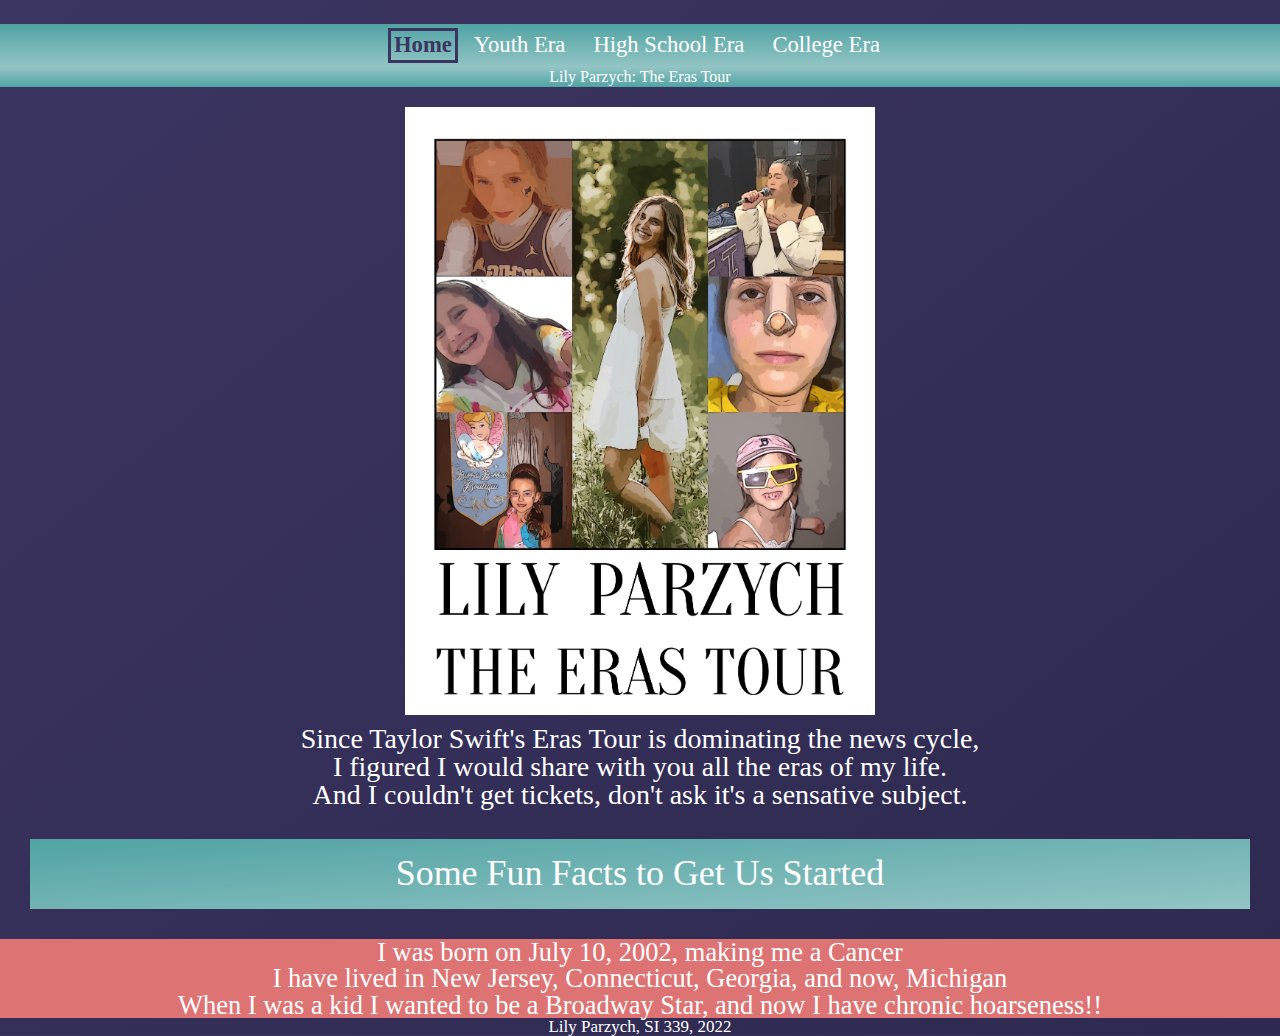
<file: index.html>
<!DOCTYPE html>
<html lang="en">
<head>
<meta charset="UTF-8">
<meta http-equiv="X-UA-Compatible" content="IE=edge">
<meta name="viewport" content="width=device-width, initial-scale=1.0"> 
<div class="skip">
<a tabindex="0" href="#main">Skip to Content</a>
</div>
<link rel="stylesheet" href="css/html5reset.css">
<link rel="stylesheet" href="css/index.css"> 
<title>Lily Parzych: The Eras Tour</title>
</head> 
<body>
    <header>
        <div class = "nav">
            <nav>
                <ul>
                    <li><a tabindex="0" href="index.html" style="border: 3px solid #3b3561; color:#3b3561; padding: 3px;font-weight: bold;">Home</a></li>
                    <li><a tabindex="0" href="youth.html">Youth Era</a></li>
                    <li><a tabindex="0" href="hs.html">High School Era</a></li>
                    <li><a tabindex="0" href="college.html">College Era</a></li>
                </ul>
            </nav>
        </div>
        <div class="header"><h1>Lily Parzych: The Eras Tour</h1></div>
        <div class="eras" tabindex="0"><img src="images/erastour.JPG" alt="a collection of images from all ages of Lily's life with a cartoon filter." /></div>
    </header>
<main id = "main">
    <div class="intro" tabindex="0">
        <p>Since Taylor Swift's Eras Tour is dominating the news cycle, <br> I figured I would share with you all the eras of my life. <br>And I couldn't get tickets, don't ask it's a sensative subject.</p>
        
        <h2>Some Fun Facts to Get Us Started</h2>
        <div class="funfacts" tabindex="0">
        <ul>
            <li>I was born on July 10, 2002, making me a Cancer</li>
            <li>I have lived in New Jersey, Connecticut, Georgia, and now, Michigan</li>
            <li>When I was a kid I wanted to be a Broadway Star, and now I have chronic hoarseness!!</li>
        </ul>
    </div>
    </div>
</main>
<footer>
    <div tabindex="0"><p>Lily Parzych, SI 339, 2022</p></div>
</footer>
</body>   
</html>
</file>
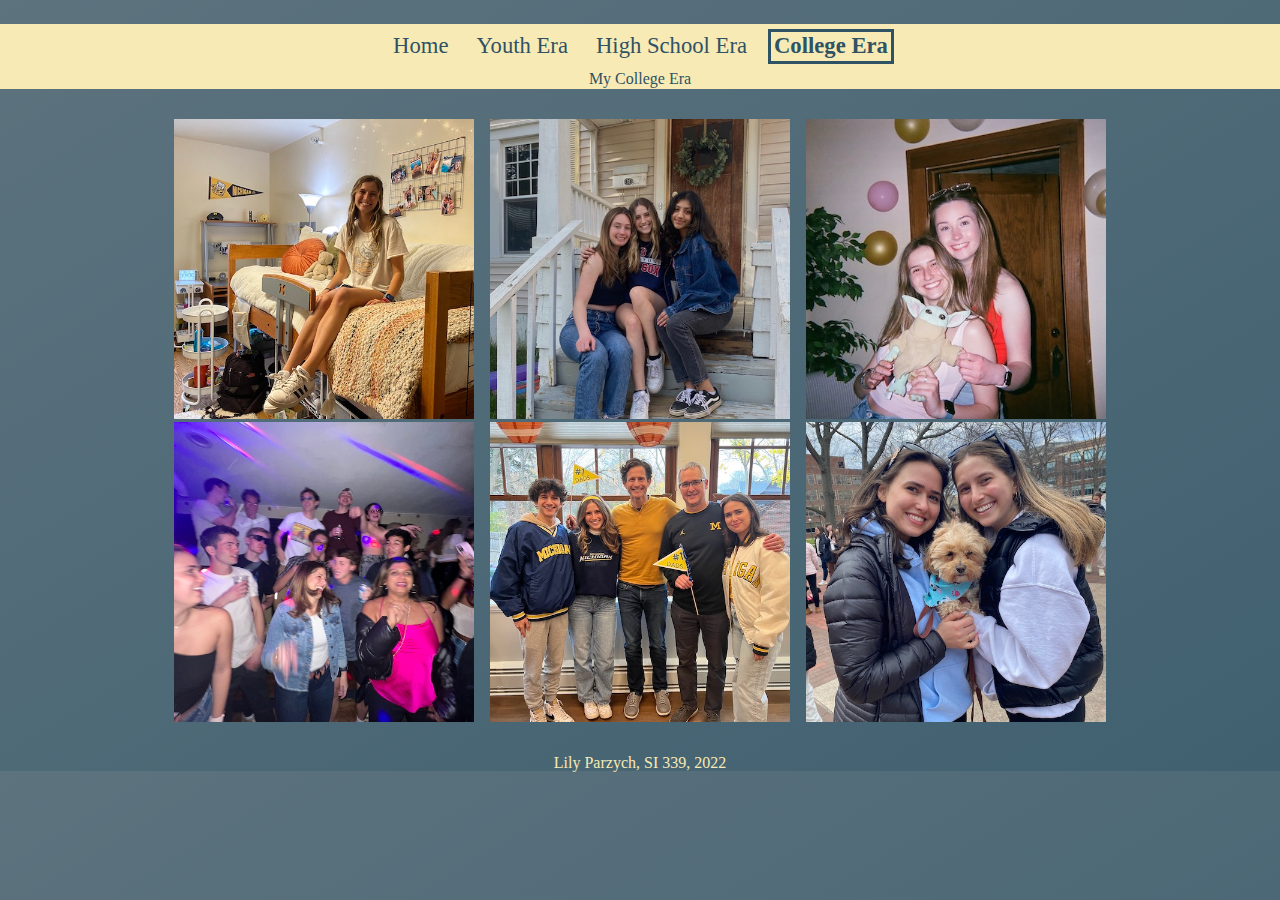
<file: college.html>
<!DOCTYPE html>
<html lang="en">
<head>
<meta charset="UTF-8">
<meta http-equiv="X-UA-Compatible" content="IE=edge">
<meta name="viewport" content="width=device-width, initial-scale=1.0">
<div class="skip" id='skip' ><a tabindex="0" href="#main">Skip to Content</a></div>
<link rel="stylesheet" href="css/html5reset.css">
<link rel="stylesheet" href="css/college.css"> 
<title>My College Era</title>
</head> 
<body>
    <header>
        <div class = "nav">
            <nav>
              <ul>
                <li><a tabindex="0" href="index.html">Home</a></li>
                <li><a tabindex="0" href="youth.html">Youth Era</a></li>
                <li><a tabindex="0" href="hs.html">High School Era</a></li>
                <li><a tabindex="0" href="college.html" style="margin: 5px; border: 3px solid #2f5264; padding: 3px;font-weight: bold;">College Era</a></li>
            </ul>
            </nav>
        </div>
        <div class="header">
        <h1>My College Era</h1>
        </div>
    </header>
<main id = "main">
<!-- Images used to open the lightbox -->
<div class="row">
    <div class="column hor" tabindex="0">
      <img src="images/dorm.jpeg" onclick="openModal();currentSlide(1)" class="hover-shadow" alt="Me in my dorm room freshman year">
    </div>
    <div class="column vert" tabindex="0">
      <img src="images/sylvan.JPG" onclick="openModal();currentSlide(2)" class="hover-shadow" alt="My roommates and I in our house second semester freshman year.">
    </div>
    <div class="column hor" tabindex="0">
      <img src="images/katiegrogu.jpeg" onclick="openModal();currentSlide(3)" class="hover-shadow" alt="Me and my friend posing with our beloved Grogu stuffed animal.">
    </div>
    <div class="column vert" tabindex="0">
      <img src="images/momswknd.JPG" onclick="openModal();currentSlide(4)" class="hover-shadow" alt="My mom at a party with a bunch of college kids behind her.">
    </div>
    <div class="column vert" tabindex="0">
      <img src="images/dadwknd.JPG" onclick="openModal();currentSlide(5)" class="hover-shadow" alt="My dad, brother, and I with my friend Maddie and her dad in game day clothes!">
    </div>
    <div class="column vert" tabindex="0">
      <img src="images/diagdogs.jpeg" onclick="openModal();currentSlide(6)" class="hover-shadow" alt="Me and my best friend with her dog at the Dogs in the Diag event during finals Winter 2022">
    </div>
  </div>
  
  <!-- The Modal/Lightbox -->
  <div id="myModal" class="modal">
    <span class="close cursor" onclick="closeModal()">&times;</span>
    <div class="modal-content">
  
      <div class="mySlides">
        <div class="numbertext">1 / 6</div>
        <img src="images/dorm.jpeg" style="width:100%" alt="Me in my dorm room freshman year">
      </div>
  
      <div class="mySlides">
        <div class="numbertext">2 / 6</div>
        <img src="images/sylvan.JPG" style="width:100%" alt="My roommates and I in our house second semester freshman year.">
      </div>
  
      <div class="mySlides">
        <div class="numbertext">3 / 6</div>
        <img src="images/katiegrogu.jpeg" style="width:100%" alt="Me and my friend posing with our beloved Grogu stuffed animal.">
      </div>
  
      <div class="mySlides">
        <div class="numbertext">4 / 6</div>
        <img src="images/momswknd.JPG" style="width:100%" alt="My mom at a party with a bunch of college kids behind her.">
      </div>

      <div class="mySlides">
        <div class="numbertext">5 / 6</div>
        <img src="images/dadwknd.JPG" style="width:100%" alt="My dad, brother, and I with my friend Maddie and her dad in game day clothes!">
      </div>

      <div class="mySlides">
        <div class="numbertext">5 / 6</div>
        <img src="images/diagdogs.jpeg" style="width:100%" alt="Me and my best friend with her dog at the Dogs in the Diag event during finals Winter 2022">
      </div>
  
      <!-- Next/previous controls -->
      <a class="prev" onclick="plusSlides(-1)">&#10094;</a>
      <a class="next" onclick="plusSlides(1)">&#10095;</a>
  
      <!-- Caption text -->
      <div class="caption-container">
        <p id="caption"></p>
      </div>
  
      <!-- Thumbnail image controls -->
      <div class="column">
        <img class="demo" src="images/dorm.jpeg" onclick="currentSlide(1)" alt="Me in my dorm room freshman year">
      </div>
  
      <div class="column">
        <img class="demo" src="images/sylvan.JPG" onclick="currentSlide(2)" alt="My roommates and I in our house second semester freshman year.">
      </div>
  
      <div class="column">
        <img class="demo" src="images/katiegrogu.jpeg" onclick="currentSlide(3)" alt="Me and my friend posing with our beloved Grogu stuffed animal.">
      </div>
  
      <div class="column">
        <img class="demo" src="images/momswknd.JPG" onclick="currentSlide(4)" alt="My mom at a party with a bunch of college kids behind her.">
      </div>

      <div class="column">
        <img class="demo" src="images/dadwknd.JPG" onclick="currentSlide(5)" alt="My dad, brother, and I with my friend Maddie and her dad in game day clothes!">
      </div>

      <div class="column">
        <img class="demo" src="images/diagdogs.jpeg" onclick="currentSlide(6)" alt="Me and my best friend with her dog at the Dogs in the Diag event during finals Winter 2022">
      </div>
    </div>
  </div>    
   
</main>
<footer>
  <div><p>Lily Parzych, SI 339, 2022</p></div>
</footer>
<script>
  // Open the Modal
  function openModal() {
    document.getElementById("myModal").style.display = "block";
  }
  
  // Close the Modal
  function closeModal() {
    document.getElementById("myModal").style.display = "none";
  }
  
  var slideIndex = 1;
  showSlides(slideIndex);
  
  // Next/previous controls
  function plusSlides(n) {
    showSlides(slideIndex += n);
  }
  
  // Thumbnail image controls
  function currentSlide(n) {
    showSlides(slideIndex = n);
  }
  
  function showSlides(n) {
    var i;
    var slides = document.getElementsByClassName("mySlides");
    var dots = document.getElementsByClassName("demo");
    var captionText = document.getElementById("caption");
    if (n > slides.length) {slideIndex = 1}
    if (n < 1) {slideIndex = slides.length}
    for (i = 0; i < slides.length; i++) {
      slides[i].style.display = "none";
    }
    for (i = 0; i < dots.length; i++) {
      dots[i].className = dots[i].className.replace(" active", "");
    }
    slides[slideIndex-1].style.display = "block";
    dots[slideIndex-1].className += " active";
    captionText.innerHTML = dots[slideIndex-1].alt;
  }
  </script>
</body>   
</html>
</file>
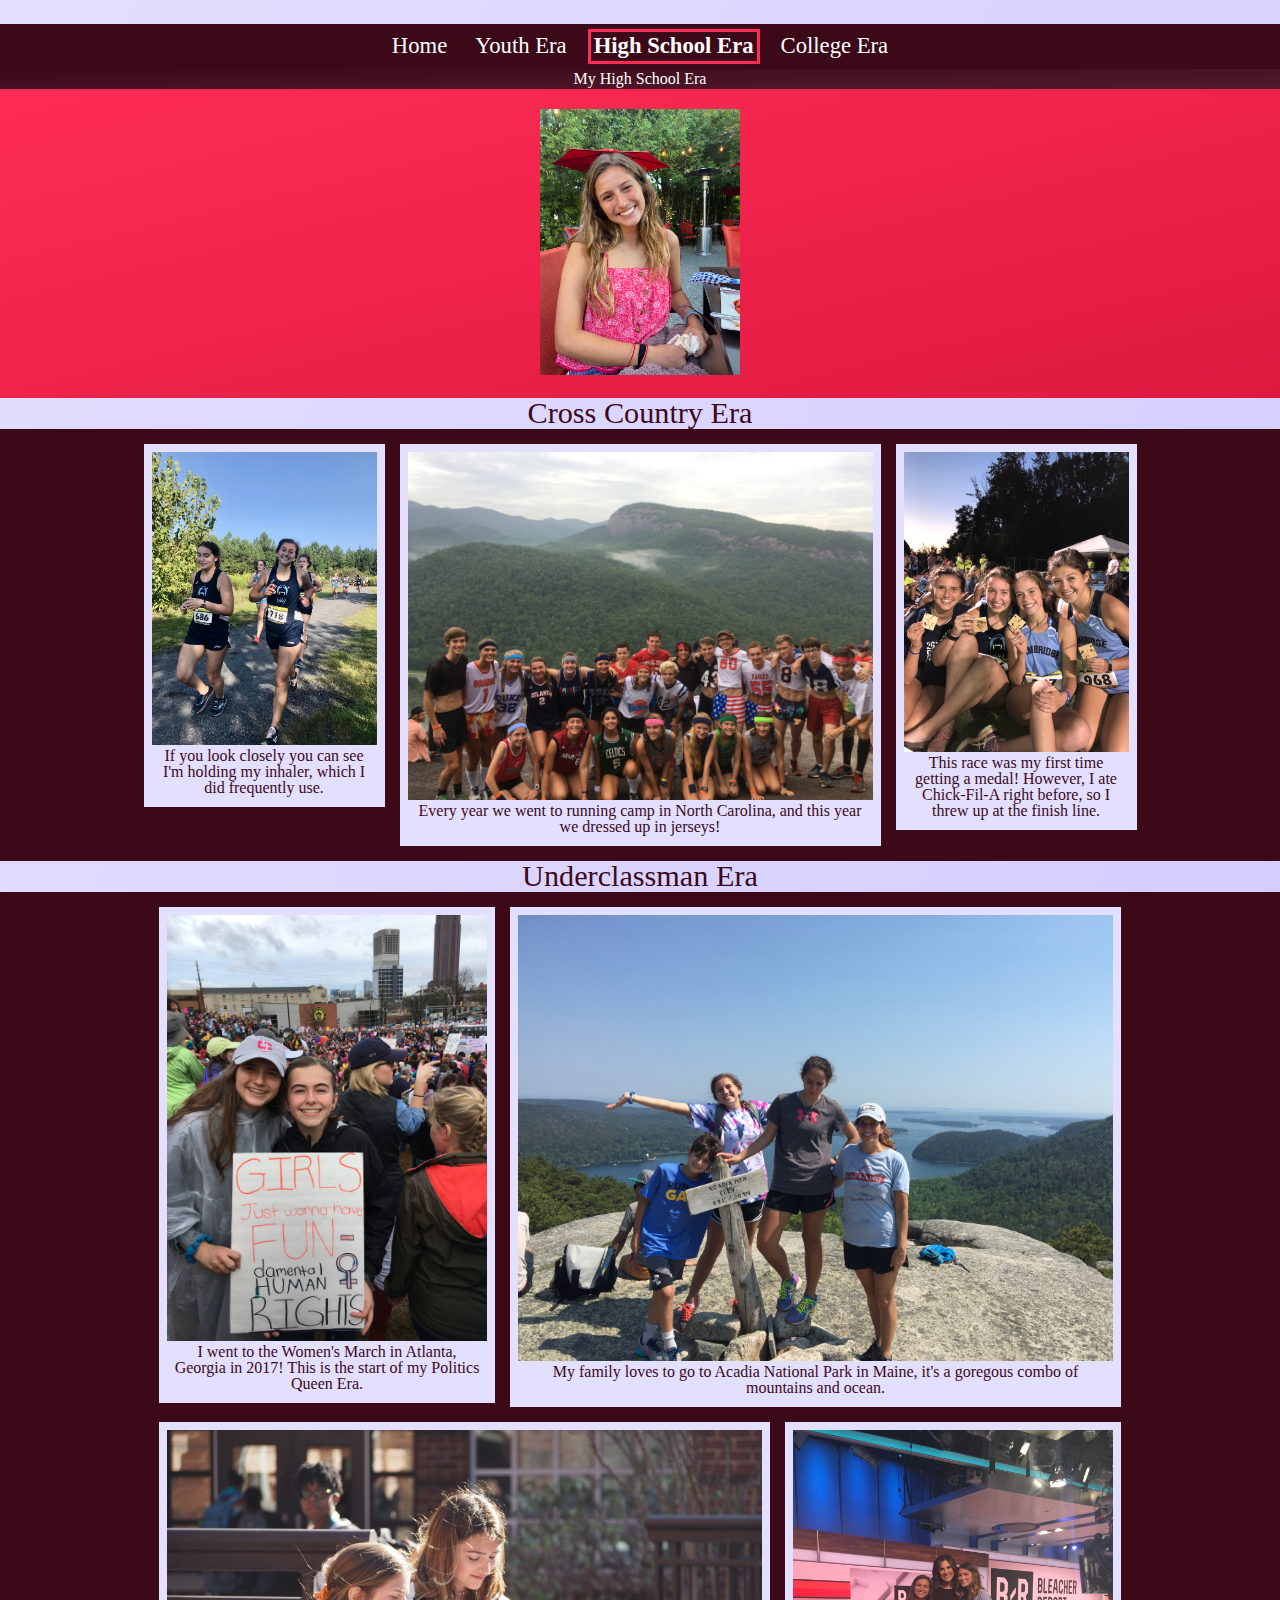
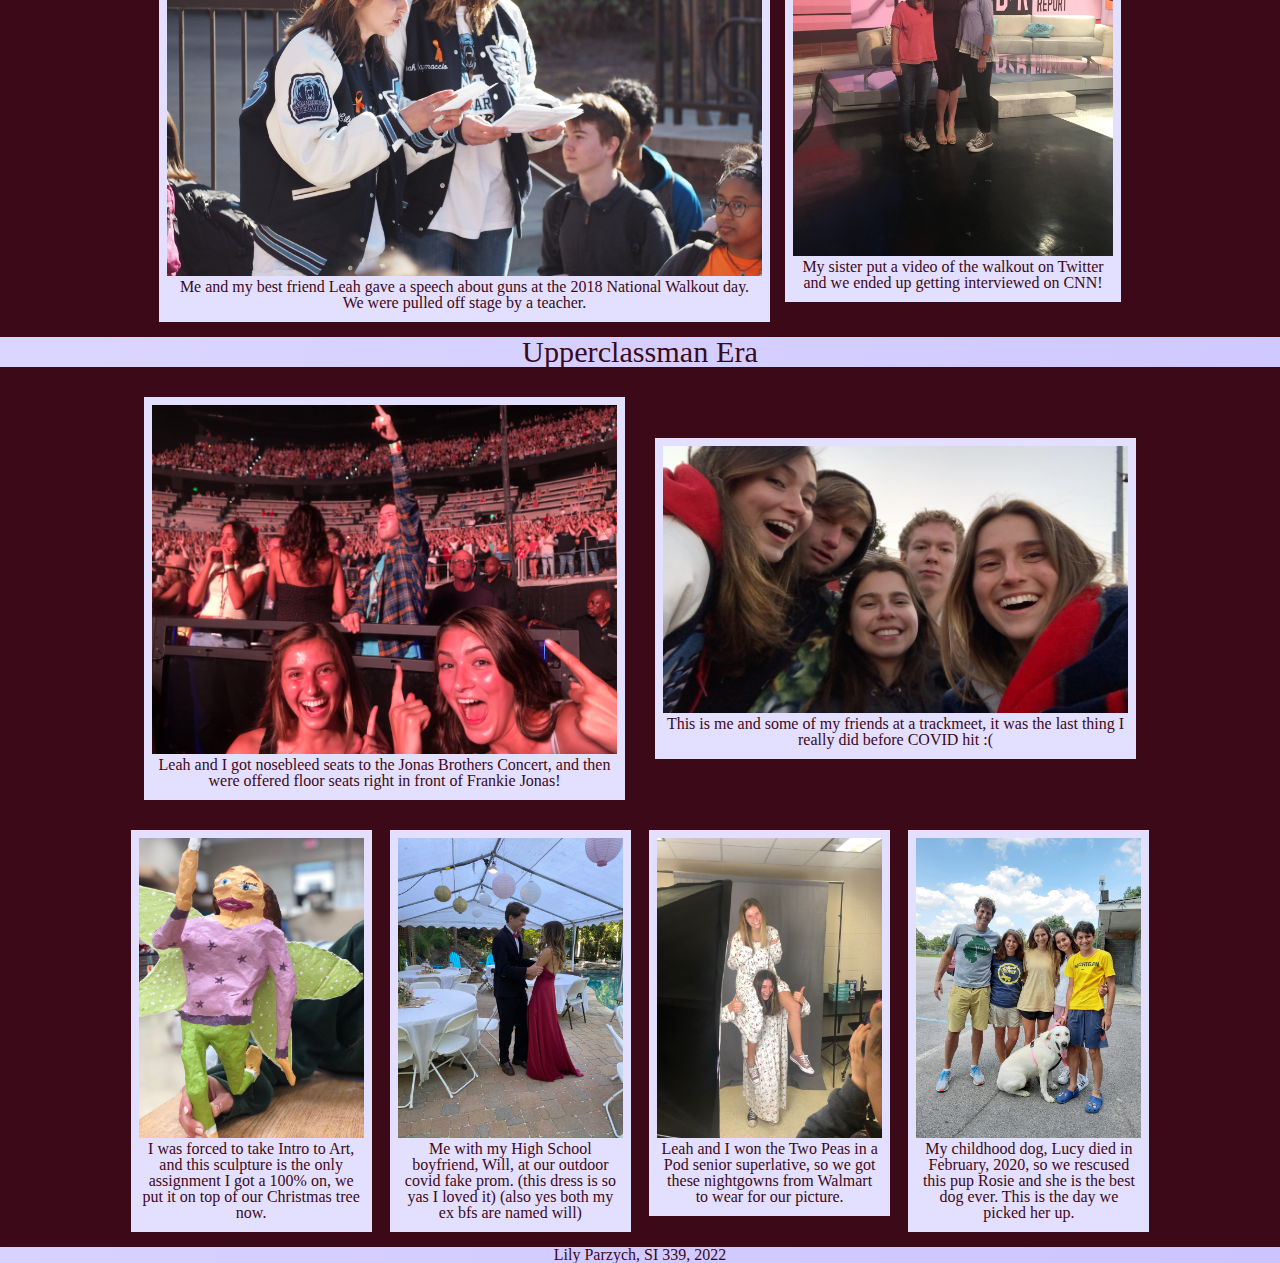
<file: hs.html>
<!DOCTYPE html>
<html lang="en">
<head>
<meta charset="UTF-8">
<meta http-equiv="X-UA-Compatible" content="IE=edge">
<meta name="viewport" content="width=device-width, initial-scale=1.0">
<div class="skip" id="skip" >
<a  tabindex="0" href="#main">Skip to Content</a>
</div>
<link rel="stylesheet" href="css/html5reset.css">
<link rel="stylesheet" href="css/hs.css"> 
<title>My High School Era</title>
</head> 
<body>
    <header>
        <div class = "nav">
            <nav>
                <ul>
                    <li><a tabindex="0" href="index.html">Home</a></li>
                    <li><a tabindex="0" href="youth.html">Youth Era</a></li>
                    <li><a tabindex="0" href="hs.html" style="margin: 5px; border: 3px solid #ff2c55; color:#fff; padding: 3px;font-weight: bold;">High School Era</a></li>
                    <li><a tabindex="0" href="college.html">College Era</a></li>
                </ul>
            </nav>
        </div>
        <div class="header">
        <h1>My High School Era</h1>
        </div>
        <div id="intro" tabindex="0">
        <img src="images/lilysmile.JPG" alt="Lily smiling in a pink shirt"/>
    </div>
    </header>
<main id = "main">
    <div class="headspec"><h2>Cross Country Era</h2></div>
<div class="cxc">
    <div class="itemcxc hor" id="item1" tabindex="0">
        <figure>
            <img src="images/runningthumbsup.jpeg" alt="Lily running and smiling" />
            <figcaption>If you look closely you can see I'm holding my inhaler, which I did frequently use.</figcaption>
        </figure>
    </div>
    <div class="itemcxc hor" id="item2" tabindex="0">
        <figure>
            <img src="images/xcclassic.JPG" alt="Lily and friends holding up medals after a race" />
            <figcaption>This race was my first time getting a medal! However, I ate Chick-Fil-A right before, so I threw up at the finish line.</figcaption>
        </figure>
    </div>
    <div class="itemcxc vert" id="item3" tabindex="0">
        <figure>
            <img src="images/brevard.JPG" alt="Lily and her cross country team on mountain" />
            <figcaption>Every year we went to running camp in North Carolina, and this year we dressed up in jerseys!</figcaption>
        </figure>
    </div>
</div>
    <h2>Underclassman Era</h2>
<div class="under">
    <div class="itemunder vert" id="item4" tabindex="0">
        <figure> 
            <img src="images/acadia.JPG" alt="Lily with her family on a mountain summit" />
            <figcaption>My family loves to go to Acadia National Park in Maine, it's a goregous combo of mountains and ocean.</figcaption>
        </figure>
    </div>
    <div class="itemunder hor" id="item5" tabindex="0">
        <figure> 
            <img src="images/womensmarch.JPG" alt="Lily at the Women's March in 2017" />
            <figcaption>I went to the Women's March in Atlanta, Georgia in 2017! This is the start of my Politics Queen Era.</figcaption>
        </figure>
    </div>
    <div class="itemunder vert" id="item6" tabindex="0">
        <figure> 
            <img src="images/walkout.JPG" alt="Lily and Leah standing reading a speech" />
            <figcaption>Me and my best friend Leah gave a speech about guns at the 2018 National Walkout day. We were pulled off stage by a teacher.</figcaption>
        </figure>
    </div>
    <div class="itemunder hor" id="item7" tabindex="0">
        <figure> 
            <img src="images/cnn.JPG" alt="Lily and Leah with a reporter on the CNN site" />
            <figcaption>My sister put a video of the walkout on Twitter and we ended up getting interviewed on CNN!</figcaption>
        </figure>
</div>
</div>
    <h2>Upperclassman Era</h2>
<div class="upper">
    <div class="itemupper vert" id="item8" tabindex="0">
        <figure> 
            <img src="images/frankie.jpeg" alt="Lily and Leah with Frankie Jonas in the background" />
            <figcaption>Leah and I got nosebleed seats to the Jonas Brothers Concert, and then were offered floor seats right in front of Frankie Jonas!</figcaption>
        </figure>
    </div>
    <div class="itemupper hor" id="item9" tabindex="0">
        <figure> 
            <img src="images/artfairy.jpeg" alt="A scary looking fairy sculpture" />
            <figcaption>I was forced to take Intro to Art, and this sculpture is the only assignment I got a 100% on, we put it on top of our Christmas tree now.</figcaption>
        </figure>
    </div>
    <div class="itemupper hor" id="item10" tabindex="0">
        <figure> 
            <img src="images/prom.JPG" alt="Lily with her then-boyfriend at fake senior prom" />
            <figcaption>Me with my High School boyfriend, Will, at our outdoor covid fake prom. (this dress is so yas I loved it) (also yes both my ex bfs are named will)</figcaption>
        </figure>
    </div>
    <div class="itemupper hor" id="item11" tabindex="0">
        <figure> 
            <img src="images/lilyleah.jpeg" alt="Lily with her best friend posing for the yearbook winning the 'two peas in a pod' award" />
            <figcaption>Leah and I won the Two Peas in a Pod senior superlative, so we got these nightgowns from Walmart to wear for our picture.</figcaption>
        </figure>
    </div>
    <div class="itemupper hor" id="item12" tabindex="0">
        <figure> 
            <img src="images/rosiefirstday.JPG" alt="Lily with her family and their new dog, Rosie, a yellow lab." />
            <figcaption>My childhood dog, Lucy died in February, 2020, so we rescused this pup Rosie and she is the best dog ever. This is the day we picked her up.</figcaption>
        </figure>
    </div>
    <div class="itemupper vert" id="item13" tabindex="0">
        <figure> 
            <img src="images/trackmeet.JPG" alt="Lily with her friends at a trackmeet." />
            <figcaption>This is me and some of my friends at a trackmeet, it was the last thing I really did before COVID hit :(</figcaption>
        </figure>
    </div>
</div>
</main>
<footer>
    <div tabindex="0"><p>Lily Parzych, SI 339, 2022</p></div> 
</footer>
</body>   
</html>
</file>
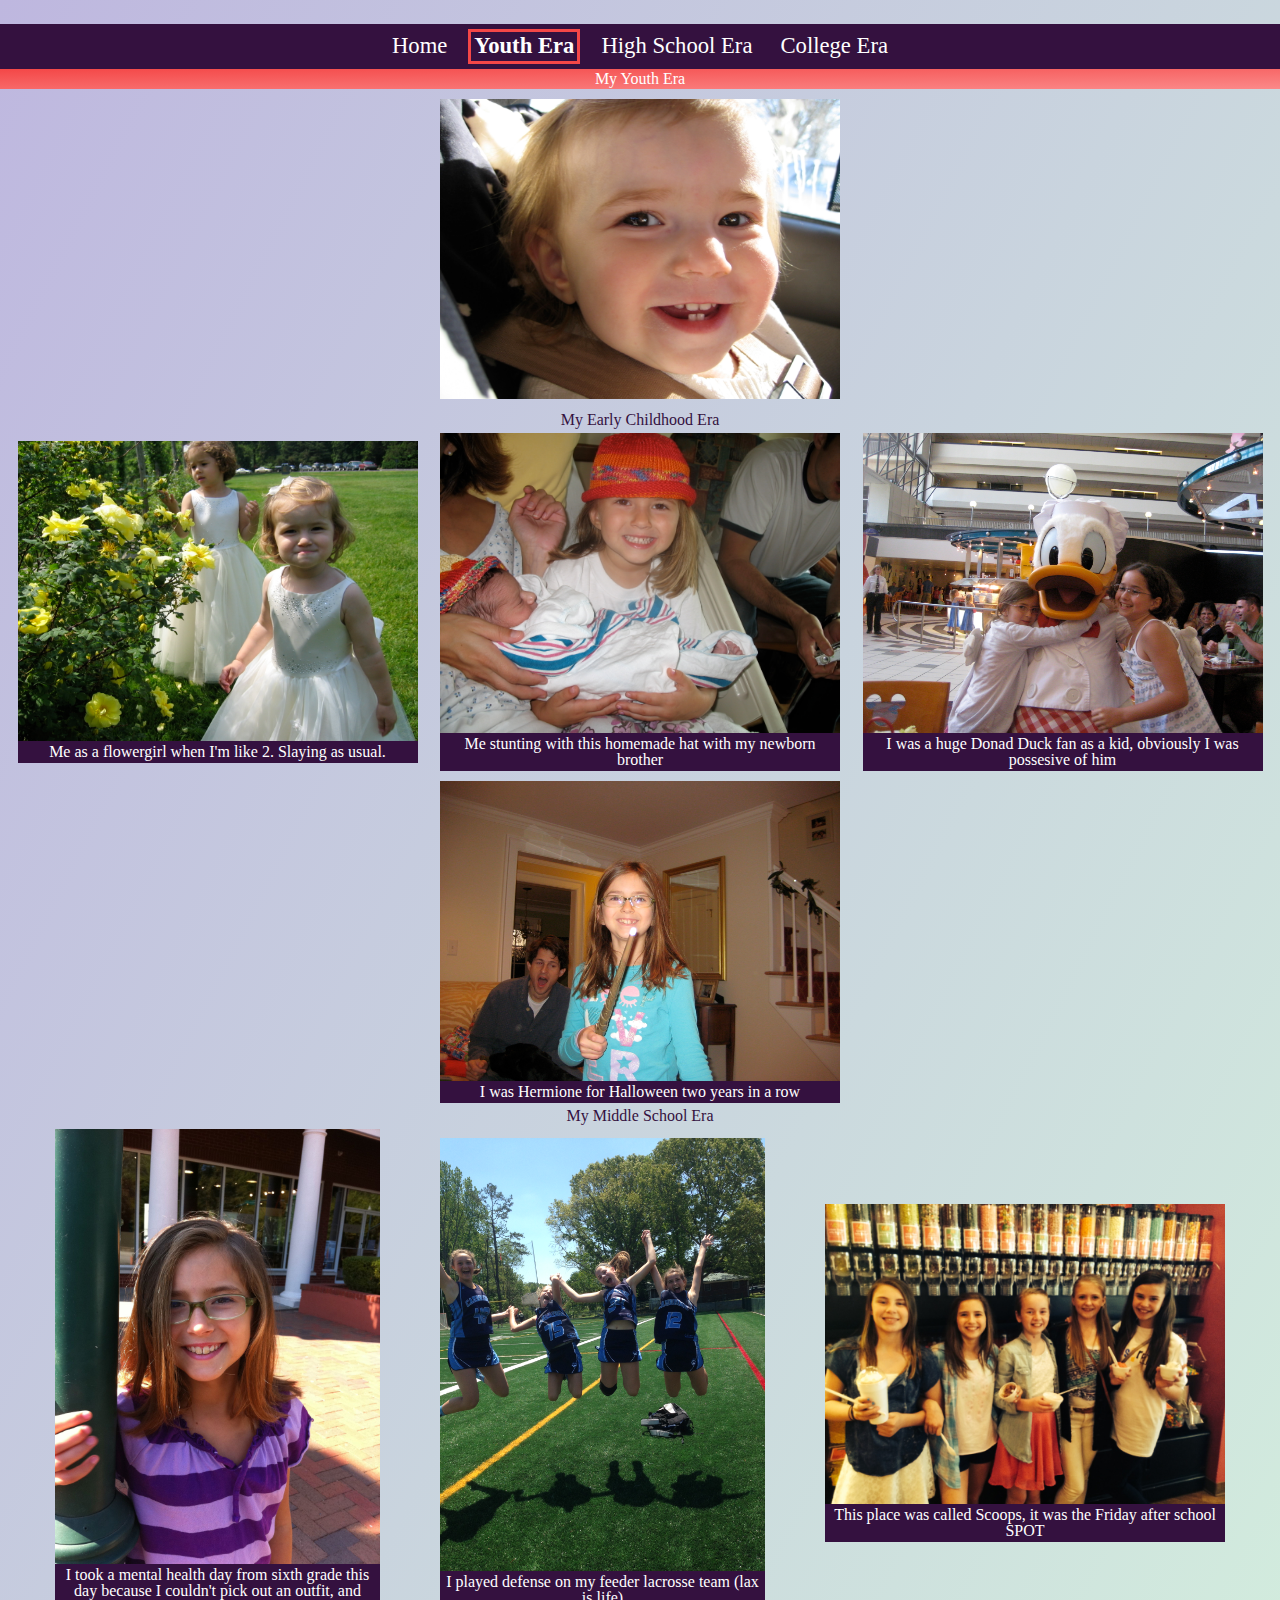
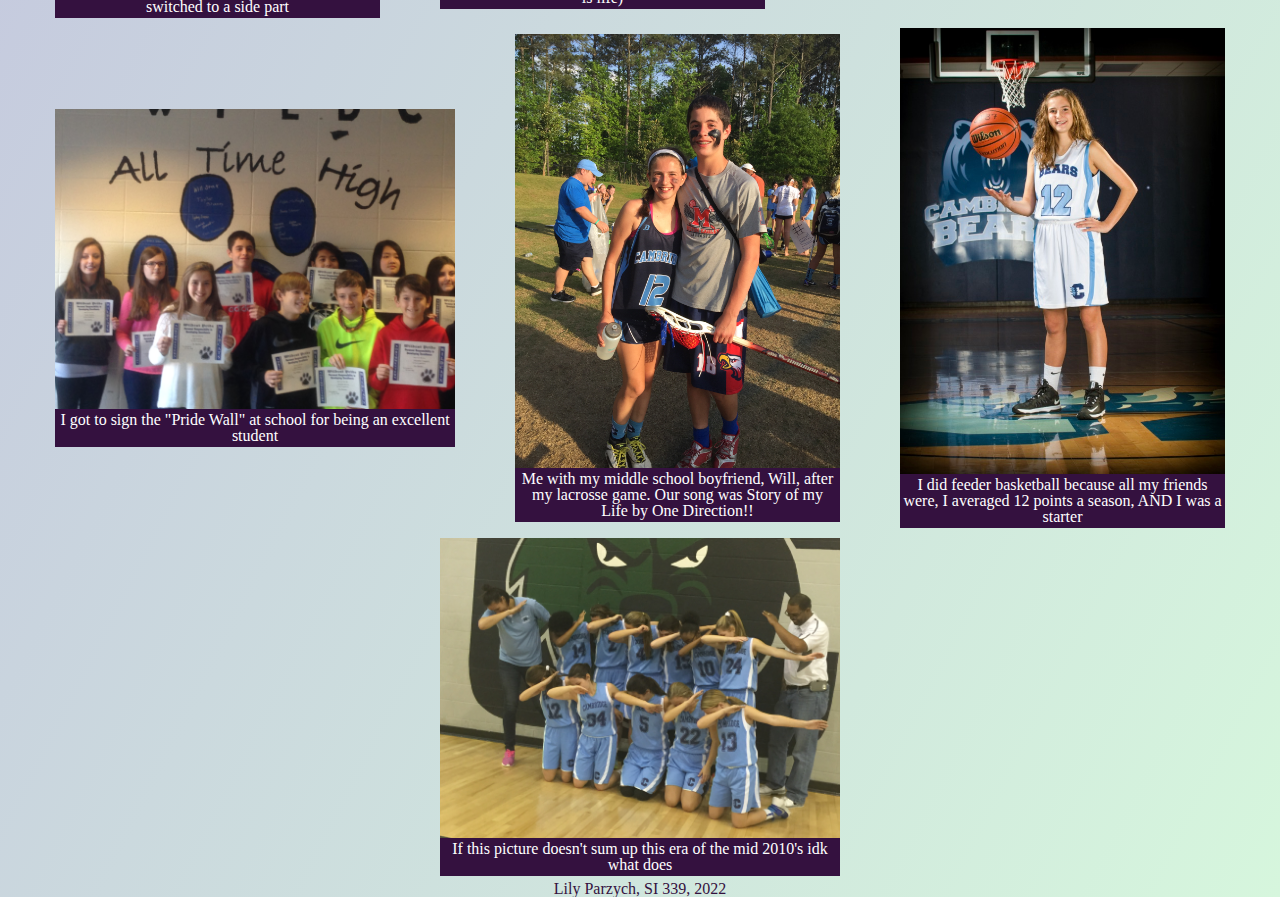
<file: youth.html>
<!DOCTYPE html>
<html lang="en">
<head>
<meta charset="UTF-8">
<meta http-equiv="X-UA-Compatible" content="IE=edge">
<meta name="viewport" content="width=device-width, initial-scale=1.0">
<div class="skip"><a tabindex="0" href="#main">Skip to Content</a></div>
<link rel="stylesheet" href="css/html5reset.css">
<link rel="stylesheet" href="css/youth.css">
<title>My Youth Era</title>
</head> 
<body>
    <header>
        <div class = "nav">
            <nav>
                <ul>
                <li><a tabindex="0" href="index.html">Home</a></li>
                <li><a tabindex="0" href="youth.html" style="margin: 5px; border: 3px solid #f44747; color:#fff; padding: 3px;font-weight: bold;">Youth Era</a></li>
                <li><a tabindex="0" href="hs.html">High School Era</a></li>
                <li><a tabindex="0" href="college.html">College Era</a></li>
                </ul>
            </nav>
        </div>
        <div class="header">
        <h1>My Youth Era</h1>
        </div>
        <div id="intro" tabindex="0">
        <img src="images/babycar.JPG" alt="Lily as a toddler smiling in a carseat"/>
        </div>
    </header>
<main id = "main">
    
    <h2>My Early Childhood Era</h2>
    <div class="elementary">
        <div class="hor" id="item1" tabindex="0"> 
        <figure>
            <img src="images/flowergirl.JPG" alt="Lily as a flowergirl" />
            <figcaption>Me as a flowergirl when I'm like 2. Slaying as usual.</figcaption>
        </figure>
        </div>
        <div class="hor" id="item2" tabindex="0"> 
        <figure>
            <img src="images/georgehat.JPG" alt="Lily with her newborn brother" />
            <figcaption>Me stunting with this homemade hat with my newborn brother</figcaption>
        </figure>
        </div>
        <div class="hor" id="item3" tabindex="0"> 
        <figure>
            <img src="images/donaldduck.JPG" alt="Lily hugging Donald Duck" />
            <figcaption>I was a huge Donad Duck fan as a kid, obviously I was possesive of him</figcaption>
        </figure>
        </div>
        <div class="hor" id="item4" tabindex="0"> 
        <figure>
            <img src="images/wand.JPG" alt="Lily holding a Harry Potter wand" />
            <figcaption>I was Hermione for Halloween two years in a row</figcaption>
        </figure>
        </div>
    </div>
    
    <h2>My Middle School Era</h2>
    <div class="middle">
    <div class="vert" id="item5" tabindex="0"> 
    <figure>
        <img src="images/sidepart.jpeg" alt="Lily as a child with an intense side part" />
        <figcaption>I took a mental health day from sixth grade this day because I couldn't pick out an outfit, and switched to a side part</figcaption>
    </figure>
    </div>
    <div class="vert" id="item7" tabindex="0"> 
        <figure>
            <img src="images/laxjumping.JPG" alt="Lily after a lacrosse game with some friends jumping in the air" />
            <figcaption>I played defense on my feeder lacrosse team (lax is life)</figcaption>
        </figure>
        </div>
    <div class="hor" id="item6" tabindex="0"> 
    <figure>
        <img src="images/middleschoolscoops.JPG" alt="Lily with some friends at an ice cream store" />
        <figcaption>This place was called Scoops, it was the Friday after school SPOT</figcaption>
    </figure>
    </div>
    
    <div class="hor" id="item8" tabindex="0"> 
    <figure>
        <img src="images/pridewall.JPG" alt="Lily with other students posing with a certificate" />
        <figcaption>I got to sign the "Pride Wall" at school for being an excellent student</figcaption>
    </figure>
    </div>
    <div class="vert" id="item9" tabindex="0"> 
    <figure>
        <img src="images/willstaxlax.JPG" alt="Lily with her middle school boyfriend after a lacrosse game" />
        <figcaption>Me with my middle school boyfriend, Will, after my lacrosse game. Our song was Story of my Life by One Direction!! </figcaption>
    </figure>
    </div>
    <div class="vert" id="item10" tabindex="0"> 
    <figure>
        <img src="images/basketballsolo.jpeg" alt="Lily posed with a basketball in the air" />
        <figcaption>I did feeder basketball because all my friends were, I averaged 12 points a season, AND I was a starter</figcaption>
    </figure>
    </div>
    <div class="hor" id="item11" tabindex="0"> 
    <figure>
        <img src="images/bballdab.JPG" alt="Lily and her basketball team dabbing" />
        <figcaption>If this picture doesn't sum up this era of the mid 2010's idk what does</figcaption>
    </figure>
    </div>
    </div>
</main>
<footer>
    <div tabindex="0"><p>Lily Parzych, SI 339, 2022</p></div>
</footer>
</body>   
</html>
</file>
<file: css/index.css>
img {
    width: 200px;
}
.skip {
    font-size: 150%;
}
 
.skip a {
    position: relative;
    top: -5rem;
    -webkit-transition: top 1s ease-out;
    transition: top 1s ease-out;
    z-index: 1;
    color: #fff;
    background-color: #2f6e6e;
    font-family: "century gothic";
    font-size: .5cm;
    padding: 7px;
}

.skip a:focus {
    top: 20px;
}
.header {
    padding: 2px;
    text-align: center;
    background-image: linear-gradient(to bottom, #93c5c5, #51a3a3);
    color: white;
    font-size: 100%;
    font-family: "century gothic";
    font-weight: 400px;
}

.nav ul {
    list-style-type: none;
    margin: 0;
    padding: 0;
    overflow: hidden;
    background-image: linear-gradient(to bottom, #51a3a3, #93c5c5);
    text-align: center;
}
  
.nav li {
    display: inline;
    
}
.nav li a {
    display: block;
    color: white;
    text-align: center;
    padding: 10px 12px;
    text-decoration: none;
    display: inline-block;
    font-size: 0.6cm;
    
}
.nav {
    font-family: "century gothic";
}

.nav li a:hover {
    background-color: #98a6d4;
  }

body {
    background-image: linear-gradient(to bottom right, #3b3561, #2e2950);
}
p {
    color: #fff;
    font-weight: 400;
    font-family: "century gothic";
    font-size: 0.7cm;
    text-align: center;
}
.funfacts {
    color: #fff;
}
.eras{
    text-align:center;
    padding: 20px;
}
.eras img {
    width: 500px;
}
h2 {
    color: #fff;
    text-align: center;
    font-family: "century gothic";
    font-size: 1cm;
    background-image: linear-gradient(to bottom right, #51a3a3, #93c5c5);
    margin: 30px;
    padding: 50px;
}
.funfacts {
    text-align:center;
}
.funfacts ul {
    text-align: center;
    background-color: #dd7373;
}
.funfacts li {
    text-align: center;
    font-family: "century gothic";
    font-size: 0.9cm;
}
footer {
    text-align: center;
}
footer p {
    color: #fff;
    font-size: .45cm;
}

@media only screen and (max-width: 600px) {
    .nav li a {
        font-size: 0.52cm;
    }
    .header h1 {
        font-size: 0.8cm;
    }
    .eras img{
        width: 400px;
    }
    .intro p {
        font-size: .51cm;
        font-weight: 550;
    }
    .intro h2{
        font-size: .63cm;
        padding: 17px;
    }
    .funfacts li {
        font-size: .5cm;

    }
    .funfacts ul {
        background-image: linear-gradient(to bottom right, #51a3a3, #399696);
    }
}
@media only screen and (min-width: 600px) and (max-width: 768px) {
.eras img {
    width: 430px;
}
.intro p {
    font-size: .63cm;
}
.intro h2{
    font-size: .83cm;
    padding: 17px;
}
.funfacts li {
    font-size: .6cm;

}

}
@media only screen and (min-width: 768px) {
    .eras img {
        width: 470px;
    }
    .eras {
        padding-bottom: 7px;
    }
    .intro p {
        font-size: .74cm;
    }
    .intro h2{
        font-size: .95cm;
        padding: 17px;
    }
    .funfacts li {
        font-size: .7cm;
    
    }
}
:focus {
    border: 3px solid;
}
</file>
<file: css/college.css>
body {
    background-image: linear-gradient(to bottom right, #5d737e, #406070);
}

.header {
    padding: 2px;
    text-align: center;
    background-color: #f7eab5;
    color: #2f5264;
    font-size: 100%;
    font-family: "century gothic";
    font-weight: 400px;
}

.nav ul {
    list-style-type: none;
    margin: 0;
    padding: 0;
    overflow: hidden;
    background-color: #f7eab5;
    text-align: center;
}
  
.nav li {
    display: inline; 
}
.nav li a {
    display: block;
    color: #2f5264;
    text-align: center;
    padding: 10px 12px;
    text-decoration: none;
    display: inline-block;
    font-size: 0.6cm;
    
}
.nav {
    font-family: "century gothic";
}

.nav li a:hover {
    background-color: #d9fcfb;
  }

img {
    width: 300px;
}

.row > .column {
    padding: 0 8px;
}
  
.row:after {
  content: "";
  display: table;
  clear: both;
}
  
.column {
  float: left;
  width: 25%;
}
 
.modal {
  display: none;
  position: fixed;
  z-index: 1;
  padding-top: 100px;
  left: 0;
  top: 0;
  width: 100%;
  height: 100%;
  overflow: auto;
  background-color: #2f5264;
}
  
.modal-content {
  position: relative;
  background-color: #fefefe;
  margin: auto;
  padding: 0;
  width: 90%;
  max-width: 500px;
}

.close {
  color: white;
  position: absolute;
  top: 10px;
  right: 25px;
  font-size: 35px;
  font-weight: bold;
}
  
.close:hover, .close:focus {
  color: #999;
  text-decoration: none;
  cursor: pointer;
}
  
.mySlides {
  display: none;
}
  
.prev, .next {
  cursor: pointer;
  position: absolute;
  top: 50%;
  width: auto;
  padding: 16px;
  margin-top: -50px;
  color: white;
  font-weight: bold;
  font-size: 20px;
  transition: 0.6s ease;
  border-radius: 0 3px 3px 0;
  user-select: none;
  -webkit-user-select: none;
}
  
.next {
  right: 0;
  border-radius: 3px 0 0 3px;
}
  
.prev:hover, .next:hover {
  background-color: rgba(0, 0, 0, 0.8);
}
  
.numbertext {
  color: #f2f2f2;
  font-size: 12px;
  padding: 8px 12px;
  position: absolute;
  top: 0;
}
  
.caption-container {
  text-align: center;
  background-color: black;
  padding: 2px 16px;
  color: white;
}
  
img.demo {
  opacity: 0.6;
}
  
.active, .demo:hover {
  opacity: 1;
}
  
img.hover-shadow {
  transition: 0.3s;
}
  
.hover-shadow:hover {
  box-shadow: 0 4px 8px 0 rgba(0, 0, 0, 0.2), 0 6px 20px 0 rgba(0, 0, 0, 0.19);
}

.row{
  display: grid;
  grid-template-columns: auto auto auto;
  margin: auto;
  justify-content: center;
  align-items: center;
  padding: 30px;
}

footer {
  text-align: center;
  font-family: "century gothic";
}
footer p {
  color: #f7eab5;
}

:focus {
  border: 3px solid;
}

.skip {
  font-size: 150%;
}

.skip a {
  position: relative;
  top: -5rem;
  -webkit-transition: top 1s ease-out;
  transition: top 1s ease-out;
  z-index: 1;
  color: #2f5264;
  background-color: #f7eab5;
  font-family: "century gothic";
  font-size: .5cm;
  padding: 7px;
}
.skip a:focus {
  top: 20px;
}

@media only screen and (max-width: 600px) {

.nav li a {
  display: block;
  font-size: .4cm;
}

.header {
  font-size: 70%;
}

.row {
  grid-template-columns: auto;
}

}

@media only screen and (min-width: 600px) and (max-width: 768px) {

.nav li a {
  font-size: .5cm;
}  

.header {
  font-size: 85%;
}

.row {
  grid-template-columns: auto auto;
}

}

@media only screen and (min-width: 768px) and (max-width: 950px) {
  img {
    width: 240px;
  }
}
</file>
<file: css/hs.css>
@media only screen and (max-width: 600px){
img {
    width: 200px;
}

.cxc {
    display: grid;
    justify-content: center;
    align-content:center;
}

.freshsoph {
    display: grid;
    justify-content: center;
    align-content:center;
}

.junsen {
    display: grid;
    justify-content: center;
    align-content:center;
}
body{
    background-image: linear-gradient(to bottom right, #e3dfff, #ccc4ff);
}

.header {
    padding: 2px;
    text-align: center;
    /* background: #FF7070; */
    background-image: linear-gradient(to bottom right, #3c0919, #521b2d);
    color: white;
    font-size: 70%;
    font-family: "century gothic";
    font-weight: 400px;
}

.nav ul {
    list-style-type: none;
    margin: 0;
    padding: 0;
    overflow: hidden;
    background-color: #3c0919;
    text-align: center;
}
  
.nav li {
    display: inline;
}

.nav li a {
    display: block;
    color: #fff;
    text-align: center;
    padding: 10px 12px;
    text-decoration: none;
    font-size: .4cm;
}
.nav {
    font-family: "century gothic";
}
.nav li a:hover {
    background-color: #e3dfff;
    color: #3c0919;
  }
 h2 {
    color: #fff;
    text-align: center;
    font-family: "century gothic";
    background-color: #3c0919;
    padding: 10px;
 }
 #intro {
    text-align: center;
    padding: 20px;
 }
 #intro img {
    width: 300px;
 }
 figure {
    display: flex;
    flex-flow: column;
    padding: 5px;
    margin: auto;
    width: 300px;
}
figcaption {
    background-color: #3c0919;
    color: #fff;
    font-family: "century gothic";
    padding: 3px;
    text-align: center;
}
.vert img {
    width: 400px;
}

.vert figure {
    width: 400px;
}
.hor img {
    width: 300px;
}
.hor figure {
    width: 300px;
}
footer {
    text-align: center;
}
footer p {
    color: #3c0919;
}
}

@media only screen and (min-width: 600px) and (max-width: 768px){
    img {
        width: 200px;
    }
    .cxc {
        display: grid;
        justify-content: center;
        align-content: center;
        grid-template-columns: auto auto;
        gap: 15px;
        background-color: #3c0919;
        padding: 15px;
        
    }
    .cxc img {
        background-size: cover;
    }
    .itemcxc{
        background-color:#ff2c55;
        padding: 15px;
    }
    #item3 {
        grid-column: 1 / span 3;
        text-align: center;
        width: 475px;
    }
    #item3 img{
        width: 440px;
    }
    .under {
        display: grid;
        justify-content: center;
        align-content: center;
        grid-template-columns: auto auto;
        gap: 15px;
        background-color: #3c0919;
        padding: 15px;
    }
    .itemunder{
        background-color:#ff2c55;
        padding: 15px;
    }
    #item4 {
        grid-column: 1 / span 3;
        text-align: center;
        width: 475px;
    }
    #item4 img {
        width: 440px;
    }
    #item6 {
        grid-area: 3 / 1 / span 2 / span 2;
        text-align: center;
        
    }
    #item6 img {
        width: 440px;
    }    
    .upper {
        display: grid;
        justify-content: center;
        align-content: center;
        grid-template-columns: auto auto;
        gap: 15px;
        background-color: #3c0919;
        padding: 15px;
    }
    .itemupper{
        background-color:#ff2c55;
        padding: 15px;
    }
    #item8 {
        grid-area: 1 / 1 / span 1 / span 2;
    }
    #item8 img {
        width: 440px;
    }
    #item13 {
        grid-area: 4 / 1 / span 1 / span 2;
    }
    #item13 img {
        width: 440px;
    }
    body{
        background-image: linear-gradient(to bottom right, #e3dfff, #ccc4ff);
    }
    .header {
        padding: 2px;
        text-align: center;
        background-image: linear-gradient(to bottom right, #3c0919, #521b2d);
        color: white;
        font-size: 100%;
        font-family: "century gothic";
        font-weight: 400px;
    }
    .nav ul {
        list-style-type: none;
        margin: 0;
        padding: 0;
        overflow: hidden;
        /* background-color: #B1072F; */
        background-color: #3c0919;
        text-align: center;
    }    
    .nav li {
        display: inline;
        
    }
    .nav li a {
        display: block;
        color: #fff;
        text-align: center;
        padding: 10px 12px;
        text-decoration: none;
        display: inline-block;
        font-weight: 900px;
        font-size: .5cm;
    }
    .nav {
        font-family: "century gothic";
    }
    .nav li a:hover {
        background-color: #e3dfff;
        color: #3c0919;
      }
     h2 {
        color: #3c0919;
        text-align: center;
        font-family: "century gothic";
     }
    
     #intro {
        text-align: center;
        padding: 20px;
        border: solid 10px linear-gradient(to bottom right, #ff2c55, #de1940);
        background-image: linear-gradient(to bottom right, #ff2c55, #de1940);
     }
     figure {
        border: 3px #ff2c55 solid;
        display: flex;
        flex-flow: column;
        padding: 5px;
        margin: auto;
    }
    
    
    figcaption {
        background-color: #3c0919;
        color: #fff;
        font-family: "century gothic";
        padding: 3px;
        text-align: center;
    }

    
    .vert figure {
        width: 440px;
    }

    .hor figure {
        width: 200px;
    }
    footer {
        text-align: center;
    }
    footer p {
        color: #3c0919;
    }
}

@media only screen and (min-width: 768px) and (max-width: 1050px){
    img {
        width: 200px;
    }
    body{
        background-image: linear-gradient(to bottom right, #e3dfff, #ccc4ff);
    }
    .header {
        padding: 2px;
        text-align: center;
        /* background: #FF7070; */
        background-image: linear-gradient(to bottom right, #3c0919, #521b2d);
        color: white;
        font-size: 100%;
        font-family: "century gothic";
        font-weight: 400px;
    }
    
    .nav ul {
        list-style-type: none;
        margin: 0;
        padding: 0;
        overflow: hidden;
        /* background-color: #B1072F; */
        background-color: #3c0919;
        text-align: center;
    }
      
    .nav li {
        /* float: left; */
        display: inline;
        
    }
    .nav li a {
        display: block;
        color: #fff;
        text-align: center;
        padding: 10px 12px;
        text-decoration: none;
        display: inline-block;
        font-weight: 500;
        font-size: .6cm;
    }
    .nav {
        font-family: "century gothic";
    }
    .nav li a:hover {
        background-color: #e3dfff;
        color: #3c0919;
      }
     h2 {
        color: #3c0919;
        text-align: center;
        font-family: "century gothic";
     }
    #intro {
        text-align: center;
        padding: 20px;
        background-image: linear-gradient(to bottom right, #ff2c55, #de1940);
    }
     figure {
        border: 3px #e3dfff solid;
        display: flex;
        flex-flow: column;
        padding: 5px;
        margin: auto;
        background-color: #e3dfff;
    }
    figcaption {
        background-color: #e3dfff;
        color: #3c0919;
        font-family: "century gothic";
        padding: 3px;
        text-align: center;
        font-weight: 500;
    }
    .vert img {
        width: 300px;
    }

    .vert figure {
        width: 300px;
    }

    .hor img {
        width: 150px;
    }

    .hor figure {
        width: 150px;
    }
    .cxc {
        display: grid;
        justify-content: center;
        align-content: center;
        grid-template-columns: auto auto auto auto;
        gap: 15px;
        background-color: #3c0919;
        padding: 15px;
        margin: auto;
    }
    #item3 {
        grid-area: 1 / 2 / span 1 / span 2;
        justify-content: center;
        align-items: center;
        margin: auto;
    }

    .under {
        display: grid;
        justify-content: center;
        align-content: center;
        grid-template-columns: auto auto auto;
        gap: 15px;
        background-color: #3c0919;
        padding: 15px;
        margin: auto;
    }

    #item4 {
        grid-area: 1 / 2 / span 1 / span 2;
    }

    #item6 {
        grid-area: 2 / 1 / span 1 / span 2;
    }

    .under .vert img {
        width: 300px;
    }
    .under .vert figure {
        width: 300px;
    }

   .upper {
        display: grid;
        justify-content: center;
        align-content: center;
        grid-template-columns: auto auto auto auto;
        gap: 15px;
        background-color: #3c0919;
        padding: 15px;
        margin: auto;
   }

   #item8 {
    grid-area: 1 / 1 / span 1 / span 2;
    justify-content: center;
    align-items: center;
    margin: auto;
   }

   #item13 {
    grid-area: 1 / 3 / span 1 / span 2;
    justify-content: center;
    align-items: center;
    margin: auto;
   }

   footer {
    text-align: center;
}
footer p {
    color: #3c0919;
}

}

@media only screen and (min-width: 1050px){
    img {
        width: 200px;
    }
    body{
        background-image: linear-gradient(to bottom right, #e3dfff, #ccc4ff);
    }
    .header {
        padding: 2px;
        text-align: center;
        /* background: #FF7070; */
        background-image: linear-gradient(to bottom right, #3c0919, #521b2d);
        color: white;
        font-size: 100%;
        font-family: "century gothic";
        font-weight: 400px;
    }
    
    .nav ul {
        list-style-type: none;
        margin: 0;
        padding: 0;
        overflow: hidden;
        background-color: #3c0919;
        text-align: center;
    }
      
    .nav li {
        
        display: inline;
        
    }
    .nav li a {
        display: block;
        color: #fff;
        text-align: center;
        padding: 10px 12px;
        text-decoration: none;
        display: inline-block;
        font-weight: 500;
        font-size: .6cm;
    }
    .nav {
        font-family: "century gothic";
    }
      
    .nav li a:hover {
        background-color: #e3dfff;
        color: #3c0919;
      }

     h2 {
        color: #3c0919;
        text-align: center;
        font-family: "century gothic";
        font-size: .8cm;
     }
    
     #intro {
        text-align: center;
        padding: 20px;
        border: solid 10px linear-gradient(to bottom right, #ff2c55, #de1940);
        background-image: linear-gradient(to bottom right, #ff2c55, #de1940);
     }
     figure {
        border: 3px #e3dfff solid;
        display: flex;
        flex-flow: column;
        padding: 5px;
        margin: auto;
        background-color: #e3dfff;
    }
    figcaption {
        background-color: #e3dfff;
        color: #3c0919;
        font-family: "century gothic";
        padding: 3px;
        text-align: center;
        font-weight: 500;
    }
    .vert img {
        width: 465px;
    }

    .vert figure {
        width: 465px;
    }

    .hor img {
        width: 225px;
    }

    .hor figure {
        width: 225px;
    }
    .cxc {
        display: grid;
        justify-content: center;
        align-content: center;
        grid-template-columns: auto auto auto auto;
        gap: 15px;
        background-color: #3c0919;
        padding: 15px;
        margin: auto;
    }
    #item3 {
        grid-area: 1 / 2 / span 1 / span 2;
        justify-content: center;
        align-items: center;
        margin: auto;
    }

    .under {
        display: grid;
        justify-content: center;
        align-content: center;
        grid-template-columns: auto auto auto;
        gap: 15px;
        background-color: #3c0919;
        padding: 15px;
        margin: auto;
    }

    #item4 {
        grid-area: 1 / 2 / span 1 / span 2;
    }

    #item6 {
        grid-area: 2 / 1 / span 1 / span 2;
    }

    .under .hor img {
        width: 320px;
    }
    .under .hor figure {
        width: 320px;
    }
    .under .vert figure {
        width: 595px;
    }
    .under .vert img {
        width: 595px;
    }
    
    

   .upper {
        display: grid;
        justify-content: center;
        align-content: center;
        grid-template-columns: auto auto auto auto;
        gap: 15px;
        background-color: #3c0919;
        padding: 15px;
        margin: auto;
   }

   #item8 {
    grid-area: 1 / 1 / span 1 / span 2;
    justify-content: center;
    align-items: center;
    margin: auto;
    padding: 15px 7.5px 15px 15px;
    
   }

   #item13 {
    grid-area: 1 / 3 / span 1 / span 2;
    justify-content: center;
    align-items: center;
    margin: auto;
    padding: 15px 15px 15px 7.5px;
   }

   footer {
    text-align: center;
}
footer p {
    color: #3c0919;
}

}

footer {
    font-family: "century gothic";
}

:focus {
    border: 3px solid;
}

.skip {
    font-size: 150%;
}
  
.skip a {
    position: relative;
    top: -5rem;
    -webkit-transition: top 1s ease-out;
    transition: top 1s ease-out;
    z-index: 1;
    color: #fff;
    background-color: #3c0919;
    font-family: "century gothic";
    font-size: .5cm;
    padding: 7px;
}

.skip a:focus {
    top: 20px;
}
</file>
<file: css/youth.css>
footer {
    font-family: "century gothic";
}
:focus {
    border: 2px solid;
  }
#intro img {
    margin: 10px;
}

@media only screen and (max-width: 600px) {
    img{    
        width: 200px;
    } 
    h2 {
        color: #34113F;
        text-align: center;
        font-family: "century gothic";
    }
.elementary {
    display: flex;
    flex-direction: column;
    flex-wrap: nowrap;
    justify-content: space-evenly;
    align-items: center;
}
.middle {
    display: flex;
    flex-direction: column;
    flex-wrap: nowrap;
    justify-content: space-evenly;
    align-items: center;
}
#intro {
    display: block;
    margin: auto;
    text-align: center;
}
#intro img {
    width: 350px;
}
body {
    background-image: linear-gradient(to bottom right, #beb7df, #D6F6DD);
}
.header {
    padding: 2px;
    text-align: center;
    /* background: #FF7070; */
    background-image: linear-gradient(to bottom right, #f44747, #fb8989);
    color: white;
    font-size: 70%;
    font-family: "century gothic";
    font-weight: 400px;
}
.nav ul {
    list-style-type: none;
    margin: 0;
    padding: 0;
    overflow: hidden;
    background-color: #34113F;
    text-align: center;
}
.nav li {
    /* float: left; */
    display: inline;
    
}
.nav li a {
    display: block;
    color: white;
    text-align: center;
    padding: 10px 12px;
    text-decoration: none;
    font-size: .4cm;
}
.nav {
    font-family: "century gothic";
}
.nav li a:hover {
    background-color: #BEB7DF;
  }
figure {
    display: flex;
    flex-flow: column;
    padding: 5px;
    margin: auto;
}
figcaption {
    background-color: #34113F;
    color: #fff;
    font-family: "century gothic";
    padding: 3px;
    text-align: center;
}
footer {
    text-align: center;
}
footer p {
    color:#34113F;
}

.hor img {
    width: 350px;
}
.hor figure {
    width: 350px;
}
.vert img {
    width: 275px;
}
.vert figure {
    width: 275px;
}
}

@media only screen and (min-width: 600px) and (max-width: 768px){
img{
    width: 200px;
}
h2 {
    color: #34113F;
    text-align: center;
    font-family: "century gothic";
}
.elementary {
    display: flex;
    flex-direction: row;
    flex-wrap: wrap;
    justify-content: space-evenly;
    align-items: center;
}
.middle {
    display: flex;
    flex-direction: row;
    flex-wrap: wrap;
    justify-content: center;
    align-items: center;
}
#intro {
    display: block;
    margin: auto;
    text-align: center;
}
#intro img{
    text-align: center;
    width: 450px;
}
body {
    background-image: linear-gradient(to bottom right, #beb7df, #D6F6DD);
}
.header {
    padding: 2px;
    text-align: center;
    /* background: #FF7070; */
    background-image: linear-gradient(to bottom right, #f44747, #fb8989);
    color: white;
    font-size: 100%;
    font-family: "century gothic";
    font-weight: 400px;
}
.nav ul {
    list-style-type: none;
    margin: 0;
    padding: 0;
    overflow: hidden;
    background-color: #34113F;
    text-align: center;
} 
.nav li {
    /* float: left; */
    display: inline;
    
}
.nav li a {
    display: block;
    color: white;
    text-align: center;
    padding: 10px 12px;
    text-decoration: none;
    display: inline-block;
    font-size: .5cm;
}
.nav {
    font-family: "century gothic";
}
.nav li a:hover {
    background-color: #BEB7DF;
  }
figure {
    display: flex;
    flex-flow: column;
    padding: 5px;
    margin: auto;
}
figcaption {
    background-color: #34113F;
    color: #fff;
    font-family: "century gothic";
    padding: 3px;
    text-align: center;
}
footer {
    text-align: center;
}
footer p {
    color: #34113F;
}
.hor img {
    width: 330px;
}
.hor figure {
    width: 330px;
}
.vert img {
    width: 250px;
}
.vert figure {
    width: 250px;
}

}

@media only screen and (min-width: 768px){
    img{
        width: 200px;
    }
    h2 {
        color: #34113F;
        text-align: center;
        font-family: "century gothic";
    }
    .elementary {
        display: flex;
        flex-direction: row;
        flex-wrap: wrap;
        justify-content: space-evenly;
        align-items: center;
    }
    .middle {
        display: flex;
        flex-direction: row;
        flex-wrap: wrap;
        justify-content: space-evenly;
        align-items: center;
    }
    #intro {
        display: block;
        text-align: center;
    }
    #intro img {
        width: 400px;
        text-align:center;
    } 
    body {
        background-image: linear-gradient(to bottom right, #beb7df, #D6F6DD);
    }
    .header {
        padding: 2px;
        text-align: center;
        /* background: #FF7070; */
        background-image: linear-gradient(to bottom right, #f44747, #fb8989);
        color: white;
        font-size: 100%;
        font-family: "century gothic";
        font-weight: 400px;
    }
    .nav ul {
        list-style-type: none;
        margin: 0;
        padding: 0;
        overflow: hidden;
        background-color: #34113F;
        text-align: center;
    }
    .nav li {
        /* float: left; */
        display: inline;
        
    }
    .nav li a {
        display: block;
        color: white;
        text-align: center;
        padding: 10px 12px;
        text-decoration: none;
        display: inline-block;
        font-size: .6cm;
    }
    .nav {
        font-family: "century gothic";
    }
    .nav li a:hover {
        background-color: #BEB7DF;
      }
    figure {
        display: flex;
        flex-flow: column;
        padding: 5px;
        margin: auto;
    }
    figcaption {
        background-color: #34113F;
        color: #fff;
        font-family: "century gothic";
        padding: 3px;
        text-align: center;
    }
    footer {
        text-align: center;
    }
    footer p {
        color: #34113F;
    }
    .hor img {
        width: 400px;
    }
    .hor figure {
        width: 400px;
    }
    .vert img {
        width: 325px;
    }
    .vert figure {
        width: 325px;
    }
}
.skip {
    font-size: 150%;
}
 
.skip a {
    position: relative;
    top: -5rem;
    -webkit-transition: top 1s ease-out;
    transition: top 1s ease-out;
    z-index: 1;
    color: #fff;
    background-color: #34113F;
    font-family: "century gothic";
    font-size: .5cm;
    padding: 7px;
}

.skip a:focus {
    top: 20px;
}
</file>
